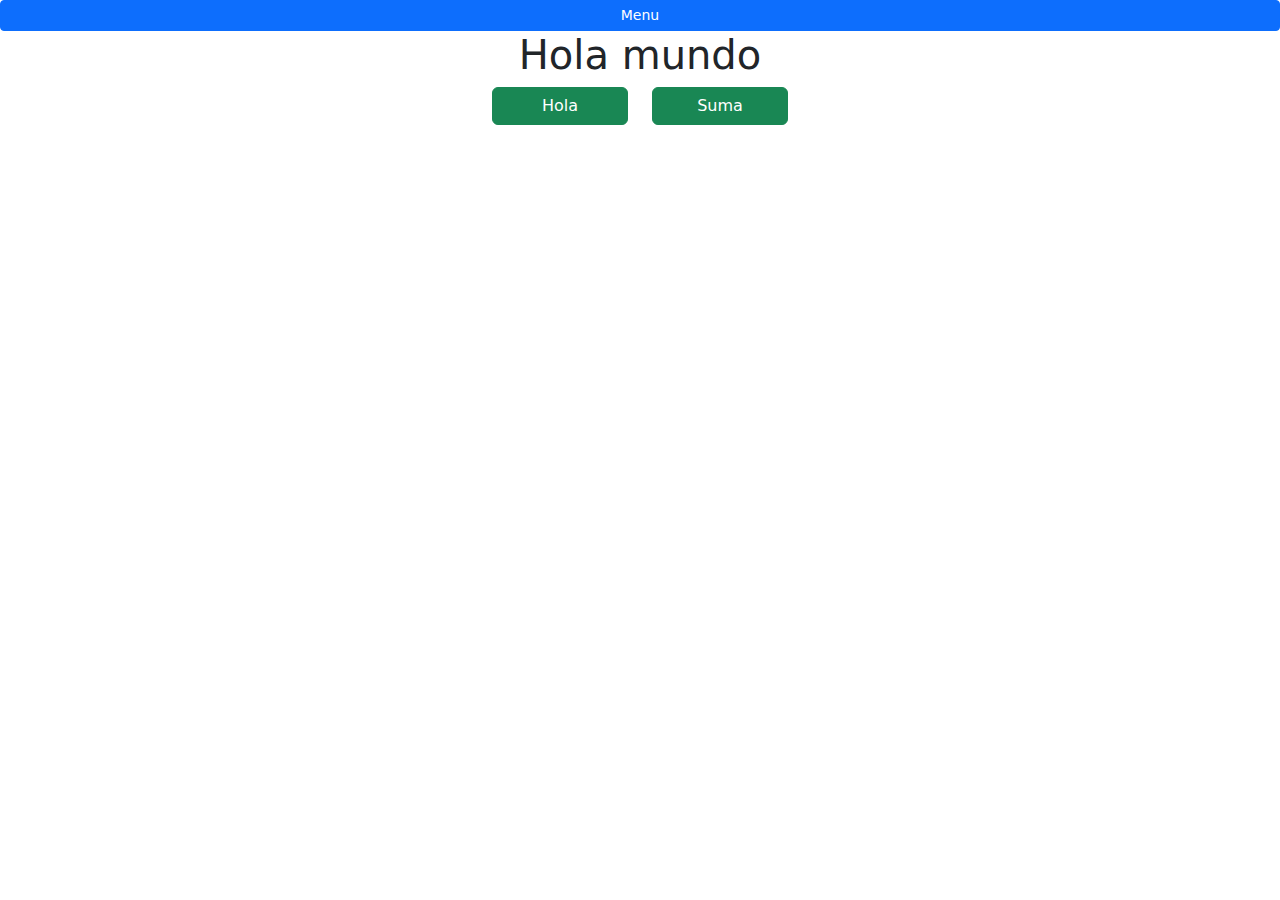
<file: 01Hola/index.html>
<!DOCTYPE html>
<html lang="en">
<head>
  <meta charset="UTF-8">
  <meta http-equiv="X-UA-Compatible" content="IE=Edge">
  <meta name="viewport" content="width=device-width, initial-scale=1">

  <title>Hola Mundo</title>
  <link rel="stylesheet" href="../css/bootstrap.min.css">
</head>

<body>
  <a href="../Index.html" class="btn btn-primary d-block btn-sm" >Menu</a> 
  <center>
    
  <h1>Hola mundo</h1>
  
  <div class="container text-center w-25">
    <div class="row">
      <div class="col">
        <a class="btn btn-success d-block " onclick="hola()">Hola</a>
      </div>
      <div class="col">
        <a class="btn btn-success d-block " onclick="suma()">Suma</a>
      </div>
    </div>
    
  </div>
  <script src="main.js"></script>
</center>
</body>
</html>
</file>
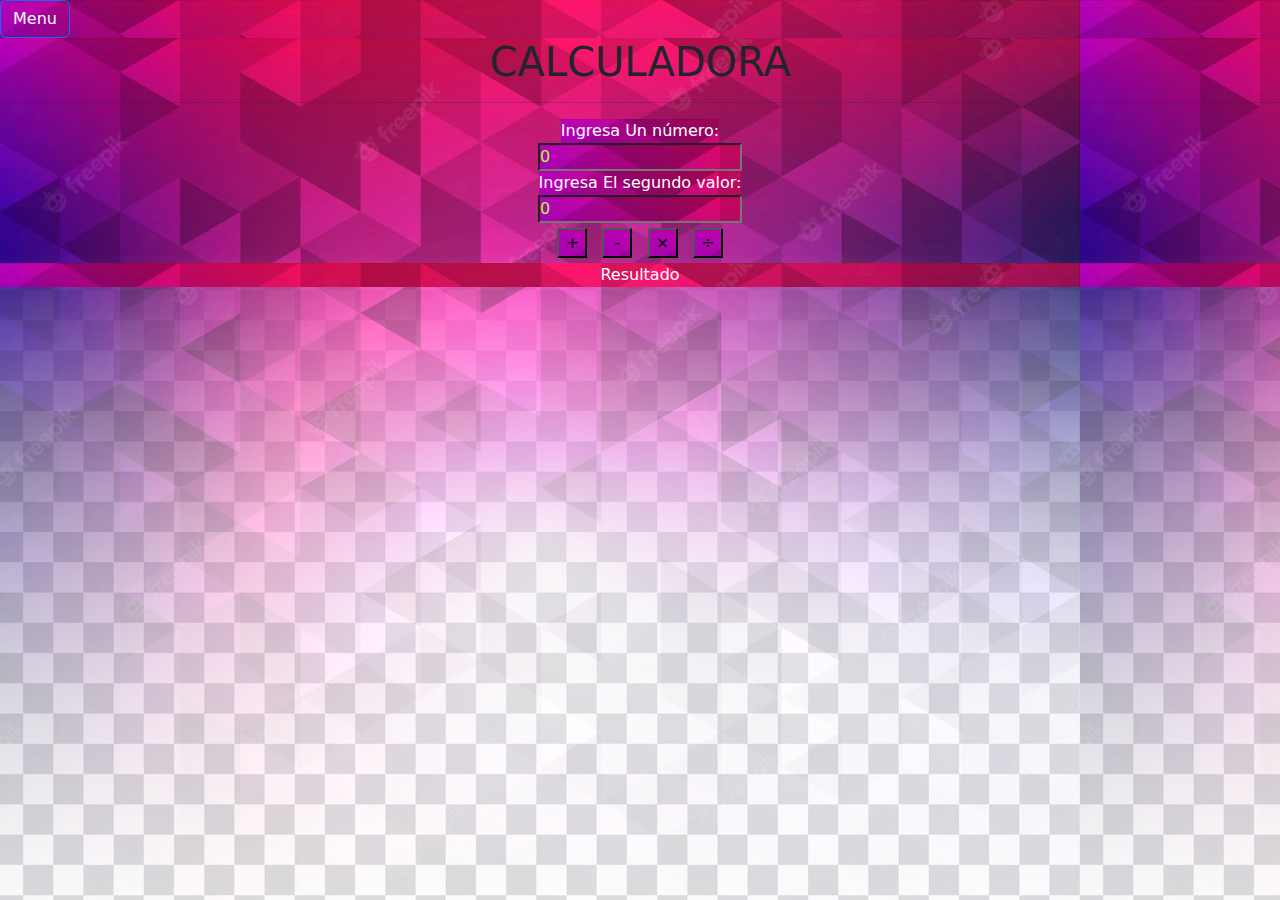
<file: 02Calculadora/Index.html>
<!DOCTYPE html>
<html>

<head>
  <meta charset="UTF-8">
  <meta name="viewport" content="width=device-width, initial-scale=1">
  <title>Proyecto 2</title>
</head>
<link rel="stylesheet" href="Estilo.css">
<link rel="stylesheet" href="../css/bootstrap.min.css">
<body>
  <a href="../Index.html" class="btn btn-primary" >Menu</a> 
  <center>
<h1>CALCULADORA</h1><hr>

  <label class="text1">Ingresa Un número:</label><br>
  <input type="number" id="n1" placeholder="Numero1" required value="0"><br>
    <label class="text2">Ingresa El segundo valor:</label><br>
    <input type="number" id="n2" placeholder="Numero2" required value="0"><br>
    <button class="Sum" onclick="Suma()">+</button>
     <button class="Res" onclick="Resta()">-</button>
      <button class="Mul" onclick="Multi()">×</button>
       <button class="Div" onclick="Sion()">÷</button>
       <div id="Resul">
         Resultado 
       </div>

<script src="app.js"></script>
</center>
</body>

</html>
</file>
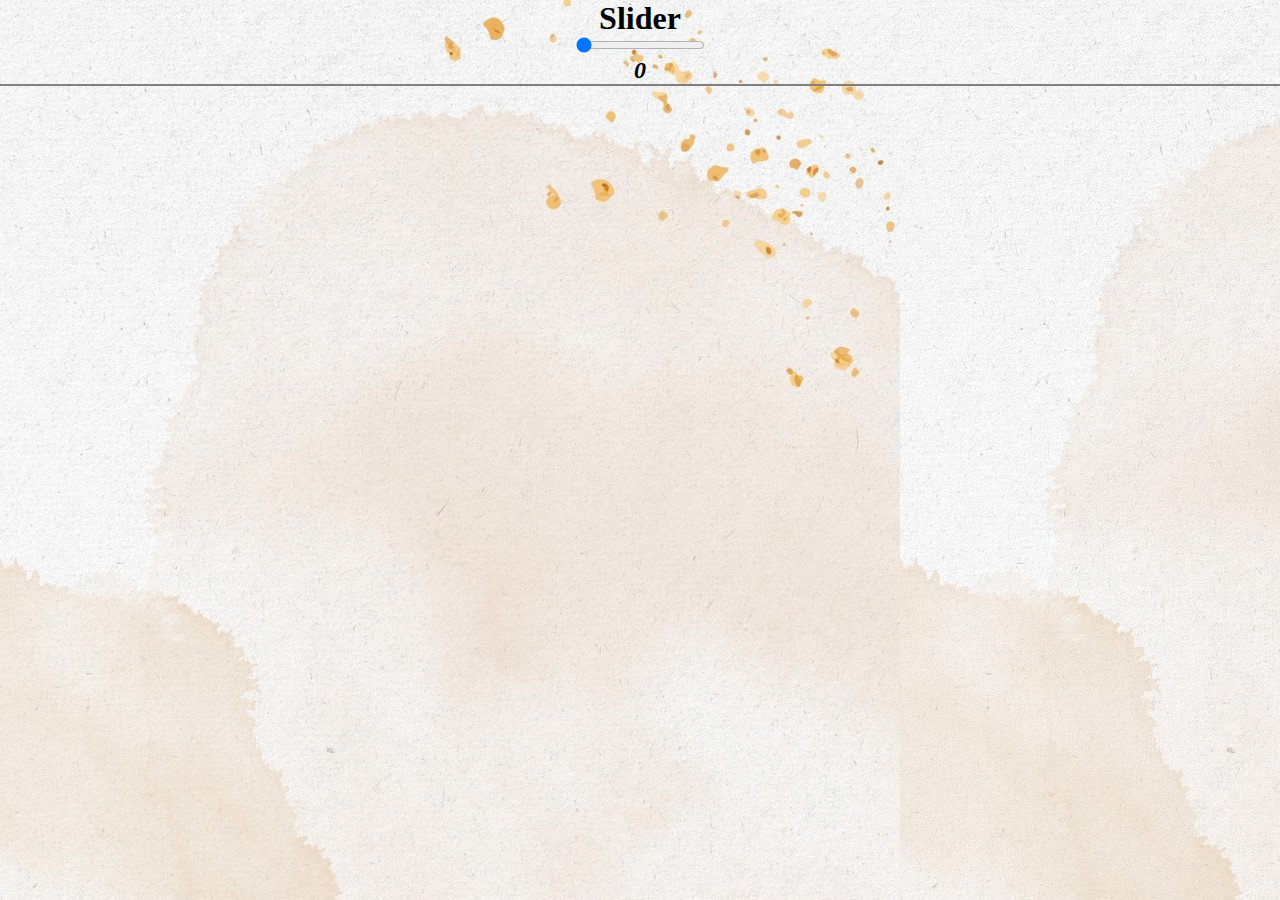
<file: 03Slider/Index.html>
<!DOCTYPE html>
<html>

<head>
  <meta charset="UTF-8">
  <meta name="viewport" content="width=device-width, initial-scale=1">
  <title>Slider</title>
</head>
<link rel="stylesheet" href="stile.css">
<body>
  
  <center>
  <h1>Slider</h1>
<input type="range" onchange="cambio()" value="0" min="0" max="100" id="V">
<i><h2 id="valor">0</h2></i>
<script>
  const cambio=()=>{
    document.querySelector("#valor").innerHTML=document.querySelector("#V").value;
  }
</script><hr color="">
</center>
</body>

</html>
</file>
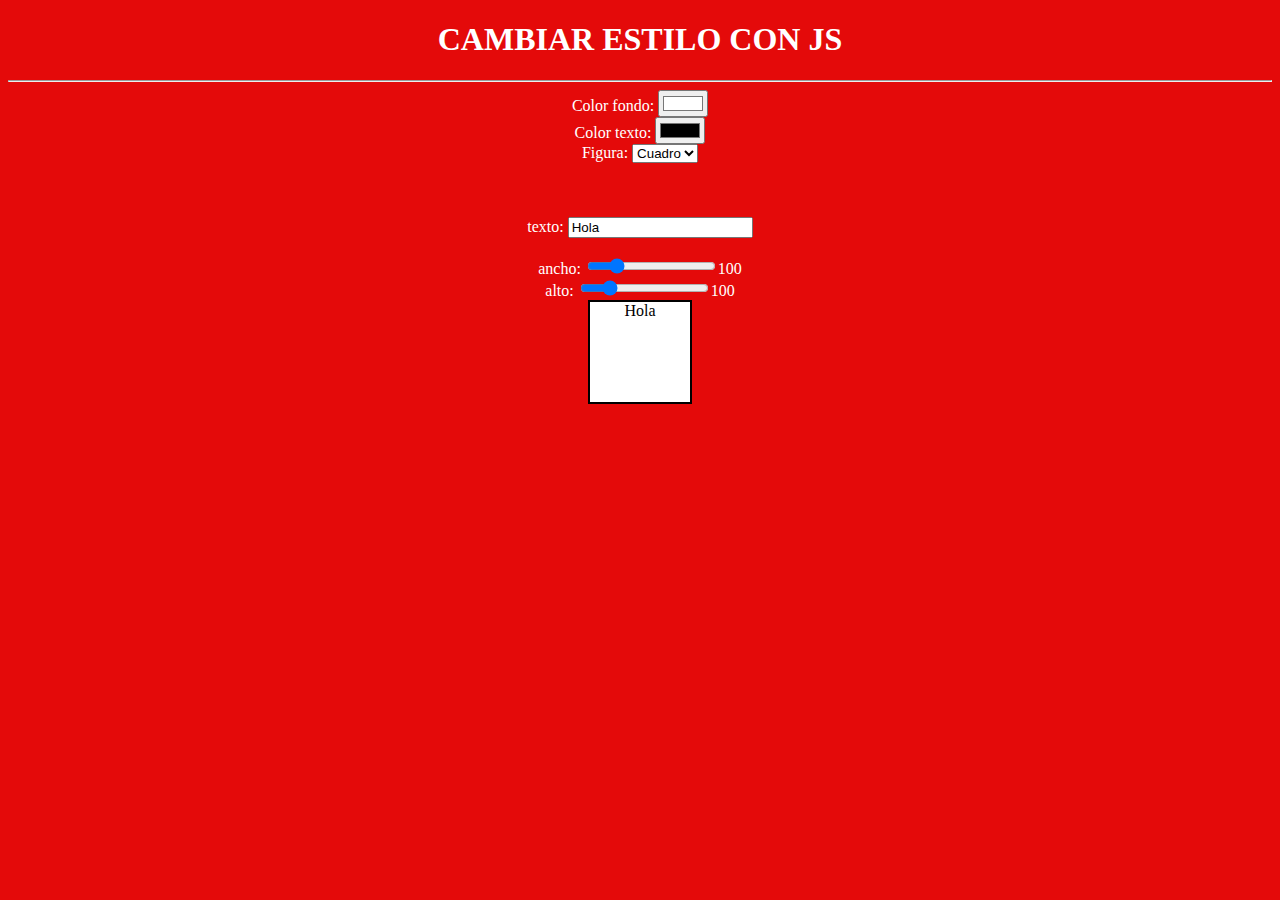
<file: 06Style/Index.html>
<!DOCTYPE html>
<html lang="en">
<head>
    <meta charset="UTF-8">
    <meta http-equiv="X-UA-Compatible" content="IE=edge">
    <meta name="viewport" content="width=device-width, initial-scale=1.0">
    <title>Estilo</title>
    <style>
        *{
            transition: 2s ease all;
        }
        body{
            
            text-align: center;
            background: rgb(228,10,10);
            color:white;
        }
        div{
            width:100px ;
            height:100px ;
            display: block;
            border: 2px solid black;
            margin: auto;
        }
    </style>
</head>
<body onload="cambiar()">
    <h1>CAMBIAR ESTILO CON JS</h1><hr>
    Color fondo: <input type="color" id="color" onchange="cambiar()" value="#ffffff"><br>
    Color texto: <input type="color" id="colort" onchange="cambiar()" value="#000000"><br>
    Figura: <select name="figura" id="figura" onchange="cambiar()">
    <option value="1">Cuadro</option>
    <option value="2">Circulo</option>
    </select><br><br><br><br>
    texto:  <input type="text" id="texto" onkeyup="cambiar()" value="Hola"><br><br>
    ancho:  <input type="range" id="ancho" onchange="cambiar()" min="1" max="500" value="100"><span id="vancho">100</span><br>
    alto:  <input type="range" id="alto" onchange="cambiar()" min="1" max="500" value="100"><span id="valto">100</span><br>
    <div id="item">HOLA</div>
    <script src="main.js"></script>
</body>
</html>
</file>
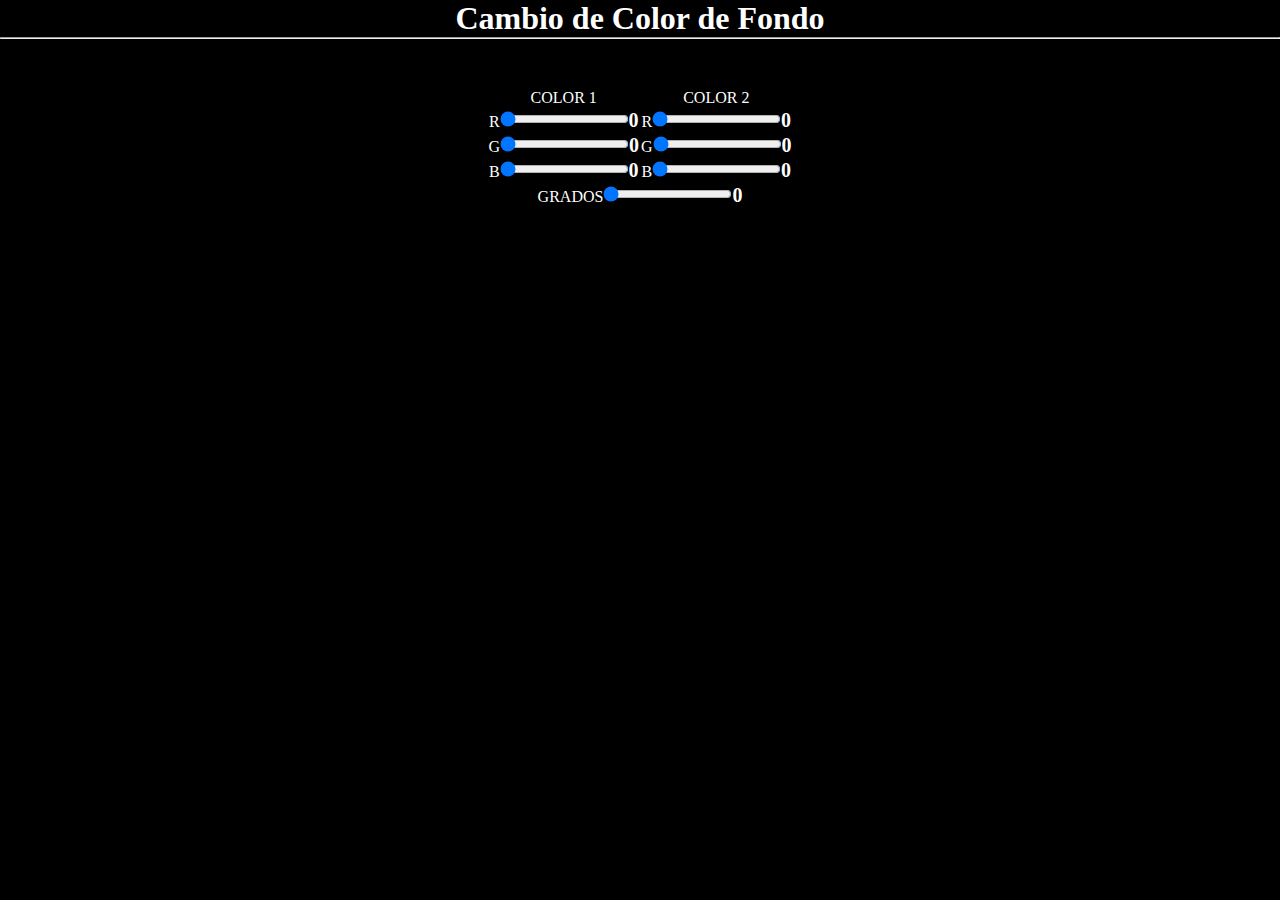
<file: 12RGB/Index.html>
<!DOCTYPE html>
<html lang="en">
<head>
    <meta charset="UTF-8">
    <meta http-equiv="X-UA-Compatible" content="IE=edge">
    <meta name="viewport" content="width=device-width, initial-scale=1.0">
    <title>RGB</title>
    <link rel="stylesheet" href="Estilo.css">
</head>
<body onload="cambiarFondo()" id="body">
    <h1>Cambio de Color de Fondo</h1><hr>
    <table>
        <tr>
            <td>COLOR 1</td>
            <td>COLOR 2</td><br>
        </tr>
        <tr>
            <td>R<input type="range" id="r1" value="0" min="0" max="255"><span id="vr1">0</span></td>
            <td>R<input type="range" id="r2" value="0" min="0" max="255"><span id="vr2">0</span></td>
        </tr>
        <tr>
            <td>G<input type="range" id="g1" value="0" min="0" max="255"><span id="vg1">0</span></td>
            <td>G<input type="range" id="g2" value="0" min="0" max="255"><span id="vg2">0</span></td>
        </tr>
        <tr>
            <td>B<input type="range" id="b1" value="0" min="0" max="255"><span id="vb1">0</span></td>
            <td>B<input type="range" id="b2" value="0" min="0" max="255"><span id="vb2">0</span></td>
        </tr>
        <tr>
            <td id="c1" colspan="2">GRADOS<input type="range" id="grados" value="0" min="0" max="360"><span id="vgrados">0</span></td>
        </tr>
    </table>
    <script src="app.js"></script>
</body>
</html>
</file>
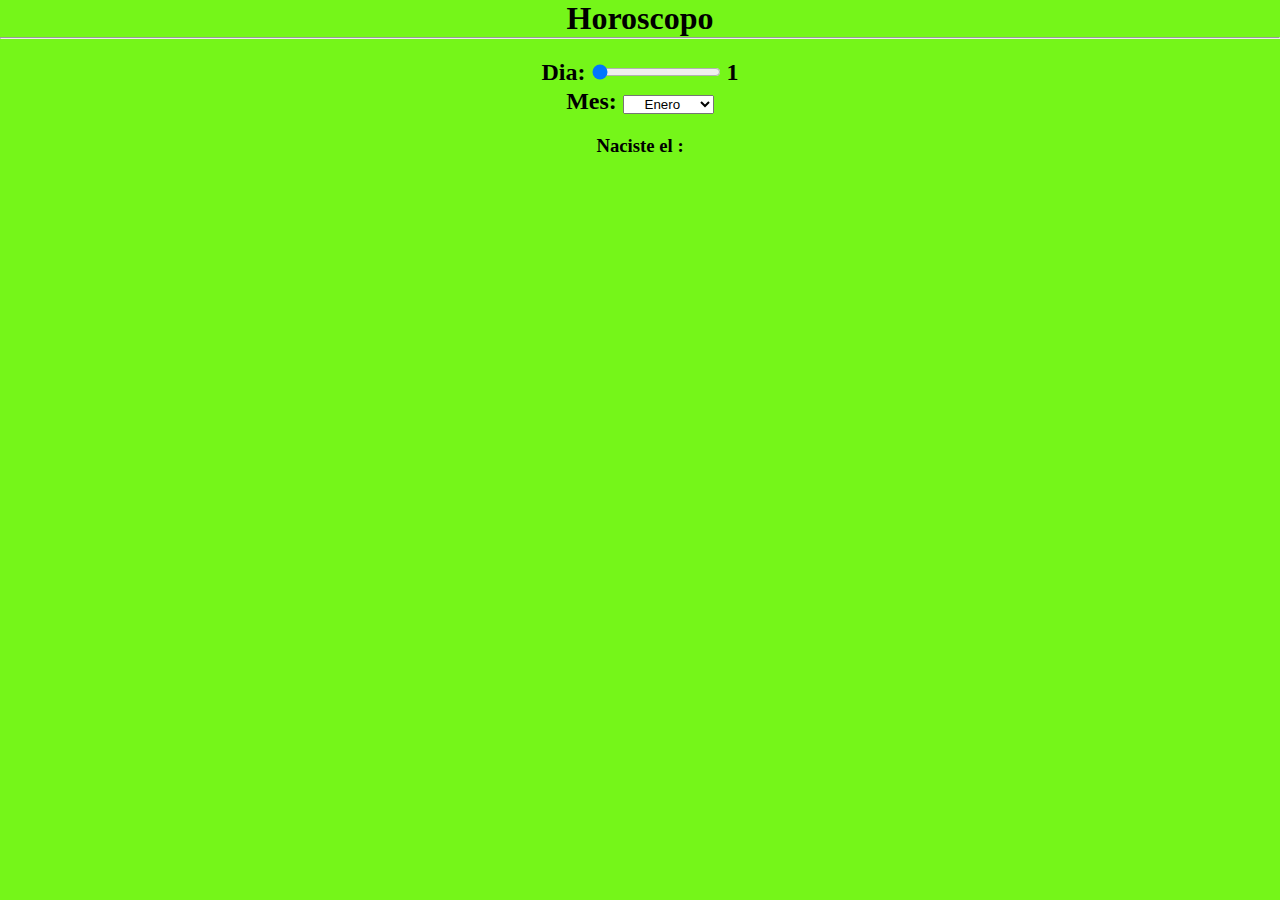
<file: SZ/Index.html>
<!DOCTYPE html>
<html>

<head>
  <meta charset="UTF-8">
  <meta name="viewport" content="width=device-width, initial-scale=1">
  <title>Signo Zodiacal</title>
  <link rel="stylesheet" href="Estilo.css">
</head>

<body>
  <h1>Horoscopo</h1>
  <hr><br>

  <table style="margin: auto">
    <tr>
      <td>
        <h2>Dia:
          <input type="range" id="Dia" min="1" max="31" value="1">
          <span id="SD"> 1</span>
        </h2>
    </tr>
    <tr>
      <td>
        <h2>Mes:
          <select id=Mes>
            <option value="Enero">Enero</option>
            <option value="Febrero">Febrero</option>
            <option value="Marzo">Marzo</option>
            <option value="Abril">Abril</option>
            <option value="Mayo">Mayo</option>
            <option value="Junio">Junio</option>
            <option value="Julio">Julio</option>
            <option value="Agosto">Agosto</option>
            <option value="Septiembre">Septiembre</option>
            <option value="Octubre">Octubre</option>
            <option value="Noviembre">Noviembre</option>
            <option value="Diciembre">Diciembre</option>
          </select>
        </h2>
      </td>
    </tr>
  </table><br>
  <div id="Fe">
<h3>Naciste el :</h3>
  </div><br>
  <div id="Ho">

  </div>

  <script src="app.js"></script>
</body>

</html>
</file>
<file: 02Calculadora/Estilo.css>
*{
  margin: 0px;
  padding: 0px;
  background-image: url("fondo.jpg");
}
.Sum{
  height:30px ;
  width: 30px;
  margin: 5px;
}
.Res{
  height:30px ;
  width: 30px;
  margin: 5px;
}
.Mul {
  height: 30px;
  width: 30px;
  margin: 5px;
}
.Div {
  height: 30px;
  width: 30px;
  margin: 5px;
}
.text1{
  color: white;
}
.text2{
  color: white;
}
.Suma{
  height: 30px;
  background: white;
  width: 60px;
}
#Resul{
  color: white;
}
#n1{
  color: greenyellow;
}
#n2{
  color: greenyellow;
}
</file>
<file: 03Slider/stile.css>
*{
  margin: 0px;
  padding: 0px;
}
body{
  background-image: url("canva.jpg")
}
</file>
<file: 12RGB/Estilo.css>
*{
    margin:0px ;
    padding: 0px;
    box-sizing: border-box;
}
body{
    text-align: center;
    color: white;
    height: 100vh;
    background: rgb(150,154,10);
}
table{
    margin: 30px auto;
}
td{
    padding:50 px;
}
span{
    font-size: 20px;
    font-weight:bold ;
    margin: 5 px;
}
</file>
<file: SZ/Estilo.css>
*{
  margin: 0px;
  padding: 0px;
  text-align: center;
}
body{
  text-align: center;
  justify-content: center;
  justify-items: center
  margin auto;
  background: rgb(117,246,25);
}
</file>
